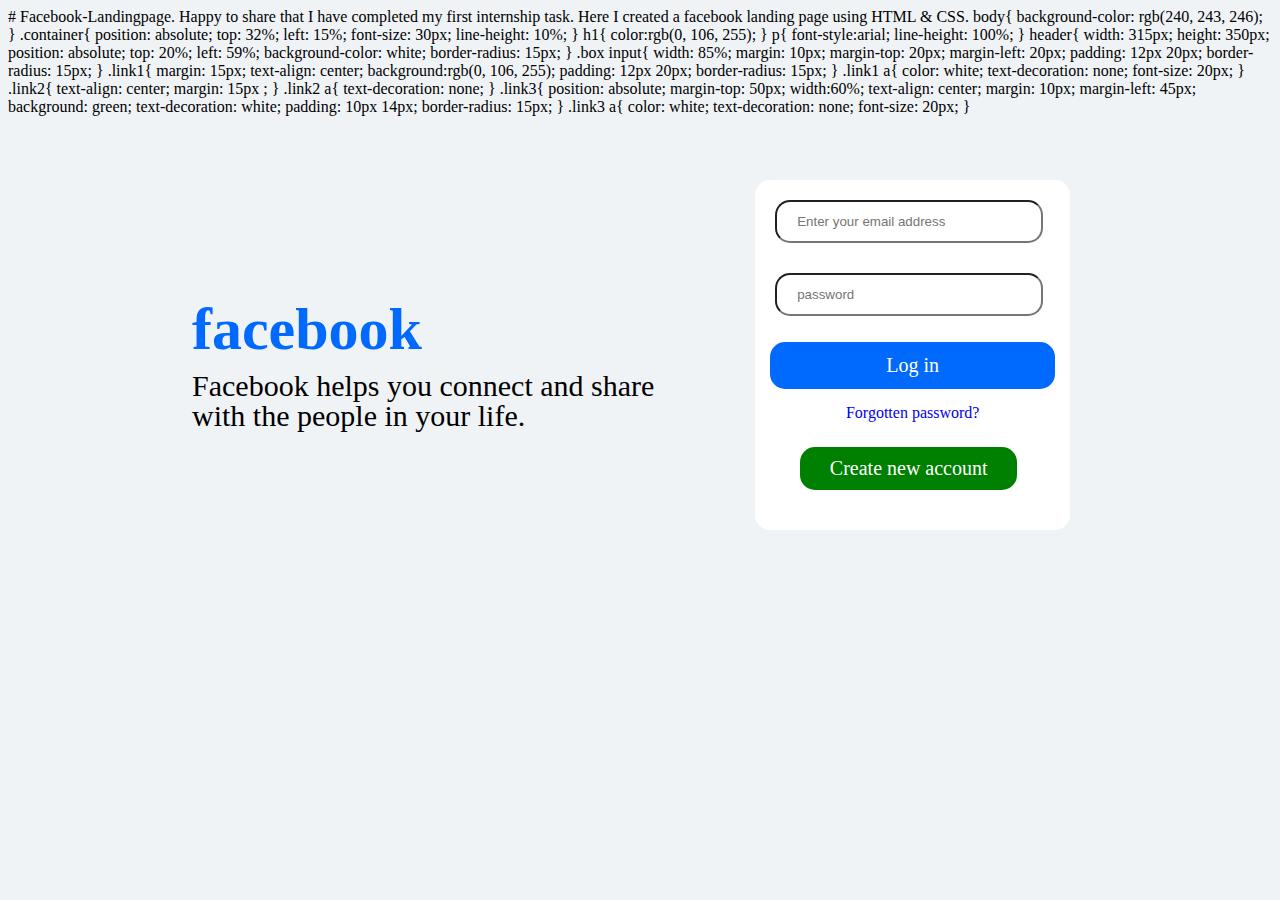
<file: index.html>
# Facebook-Landingpage.
Happy to share that I have completed my first internship task. Here I created a facebook landing page using HTML &amp; CSS.

<!-- saved from url=(0077)file:///C:/Users/JAYNENDRE/OneDrive/Desktop/javapractice/web%20dev/index.html -->
<html lang="en"><head><meta http-equiv="Content-Type" content="text/html; charset=UTF-8"></head><body><doctype html="">


    
    <meta name="viewport" content="width=device-width, initial-scale=1.0">
    <title>facebook landingpage</title>
    <link rel="stylesheet" href="./facebook landingpage_files/style.css">


    <div class="container">
        <h1>facebook</h1>
        <p>Facebook helps you connect and share<br> with the people in your life.</p>
    </div>
    
    <header>

    <div class="box">
        <form><input type="email" name="email" placeholder="Enter your email address" required="">
        <br>
            <input type="password" name="password" placeholder="password" required="">    
    </form>
        
    </div>
    <div class="link1">
        <a href="file:///C:/Users/JAYNENDRE/OneDrive/Desktop/javapractice/web%20dev/index.html#">Log in</a>
        
    </div>
    <div class="link2">
        <a href="file:///C:/Users/JAYNENDRE/OneDrive/Desktop/javapractice/web%20dev/index.html#">Forgotten password?</a>
    </div>
    <div class="link3">
        <a href="file:///C:/Users/JAYNENDRE/OneDrive/Desktop/javapractice/web%20dev/index.html#">Create new account</a>
    </div>
    </header>


</doctype></body></html>

body{
    background-color: rgb(240, 243, 246);
     
}

.container{
    position: absolute;
    top: 32%;
    left: 15%;
    font-size: 30px;
    line-height: 10%;

}
 h1{
    color:rgb(0, 106, 255);
    
 }

 p{
    font-style:arial;
    line-height: 100%;
 }

    header{ width: 315px;
        height: 350px;
        position: absolute;
        top: 20%;
        left: 59%;
        background-color: white;
        border-radius: 15px;
    
        
    }

    .box input{
       width: 85%;
        margin: 10px;
        margin-top: 20px;
        margin-left: 20px;
        padding: 12px 20px;
        border-radius: 15px;

    }

    .link1{
        margin: 15px;
        text-align: center;
        background:rgb(0, 106, 255);
        padding: 12px 20px;
        border-radius: 15px;
    }

    .link1 a{ 
        color: white;
        text-decoration: none;
        font-size: 20px;
    }
    .link2{
        text-align: center;
        margin: 15px ;
    }
    .link2 a{
        text-decoration: none;
    }
    .link3{
        position: absolute;
        margin-top: 50px;
        width:60%;
        text-align: center;
        margin: 10px;
        margin-left: 45px;
        background: green;
        text-decoration: white;
        padding: 10px 14px;
        border-radius: 15px;
    }

    .link3 a{
        color: white;
        text-decoration: none;
        font-size: 20px;
    }
</file>
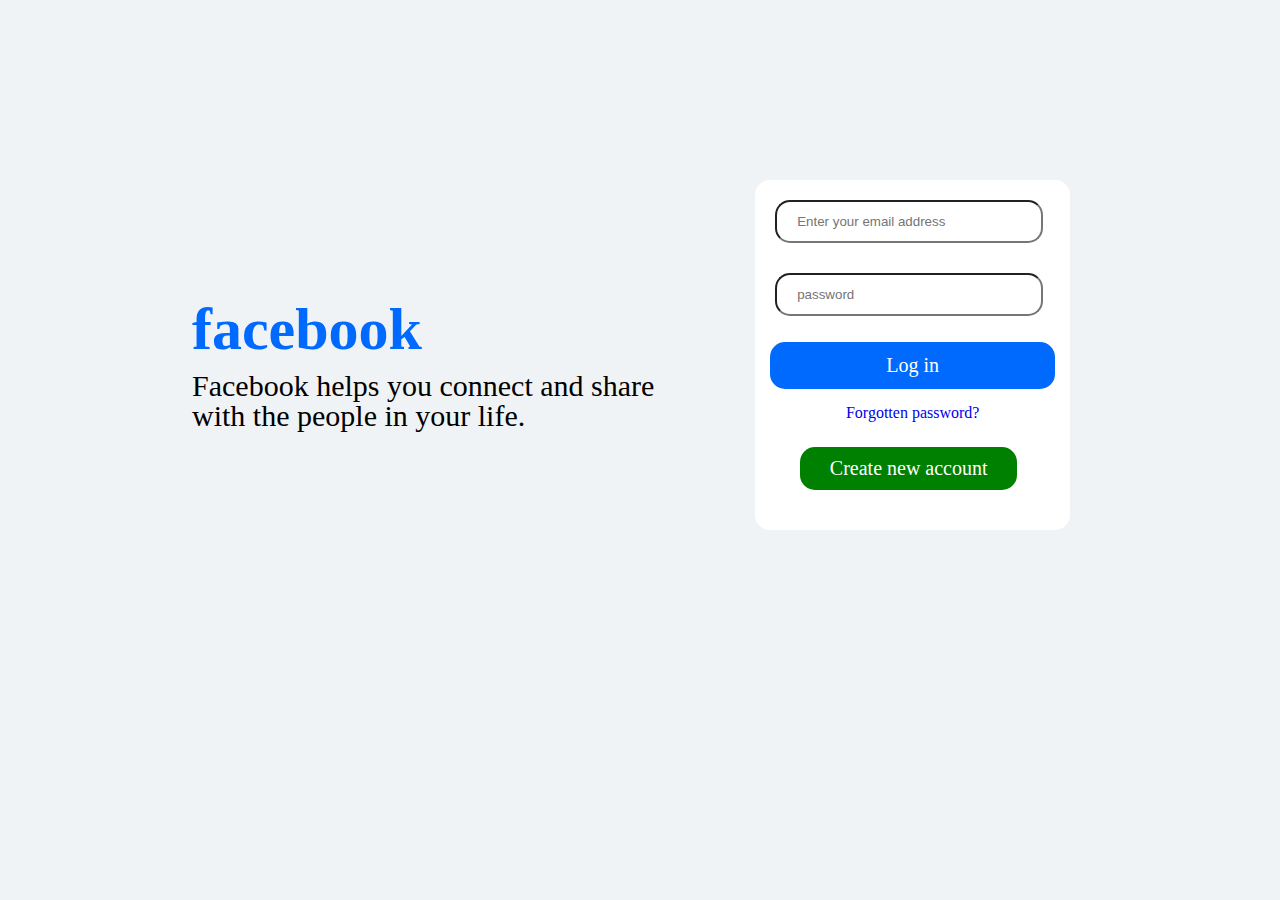
<file: facebook landingpage_files/index.html.html>
<!--<h1 style="color:rgb(72, 72, 239)">facebook</h1>
    <h3>Facebook helps you connect and share with the people in your life.</h3>
    <form>
        <input type="email" placeholder="Enter your email address" required>
        <br>
        <input type="password" placeholder="password" required>
        <br>
    <button style="background-color:rgb(74, 74, 240)">Log in</button>
    <br>
    <a href="" style="text-decoration: none;">Forgotten password? </a>
    <br>
    <button style="background-color: rgb(70, 203, 70);">Create new account</button>

    -->


<DOCTYPE html>
<html lang="en">
<head>
    <meta charset="UTF-8">
    <meta name="viewport" content="width=device-width, initial-scale=1.0">
    <title>facebook landingpage</title>
    <link rel="stylesheet" href="style.css" >
</head>
<body>
    <div class="container">
        <h1>facebook</h1>
        <p>Facebook helps you connect and share<br> with the people in your life.</p>
    </div>
    
    <header>

    <div class="box">
        <form><input type="email" name="email" placeholder="Enter your email address" required>
        <br>
            <input type="password" name="password" placeholder="password" required>    
    </form>
        
    </div>
    <div class="link1">
        <a href="#">Log in</a>
        
    </div>
    <div class="link2">
        <a href="#">Forgotten password?</a>
    </div>
    <div class="link3">
        <a href="#">Create new account</a>
    </div>
    </header>
</body>
</html>
</file>
<file: facebook landingpage_files/style.css>
body{
    background-color: rgb(240, 243, 246);
     
}

.container{
    position: absolute;
    top: 32%;
    left: 15%;
    font-size: 30px;
    line-height: 10%;

}
 h1{
    color:rgb(0, 106, 255);
    
 }

 p{
    font-style:arial;
    line-height: 100%;
 }

    header{ width: 315px;
        height: 350px;
        position: absolute;
        top: 20%;
        left: 59%;
        background-color: white;
        border-radius: 15px;
    
        
    }

    .box input{
       width: 85%;
        margin: 10px;
        margin-top: 20px;
        margin-left: 20px;
        padding: 12px 20px;
        border-radius: 15px;

    }

    .link1{
        margin: 15px;
        text-align: center;
        background:rgb(0, 106, 255);
        padding: 12px 20px;
        border-radius: 15px;
    }

    .link1 a{ 
        color: white;
        text-decoration: none;
        font-size: 20px;
    }
    .link2{
        text-align: center;
        margin: 15px ;
    }
    .link2 a{
        text-decoration: none;
    }
    .link3{
        position: absolute;
        margin-top: 50px;
        width:60%;
        text-align: center;
        margin: 10px;
        margin-left: 45px;
        background: green;
        text-decoration: white;
        padding: 10px 14px;
        border-radius: 15px;
    }

    .link3 a{
        color: white;
        text-decoration: none;
        font-size: 20px;
    }
</file>
